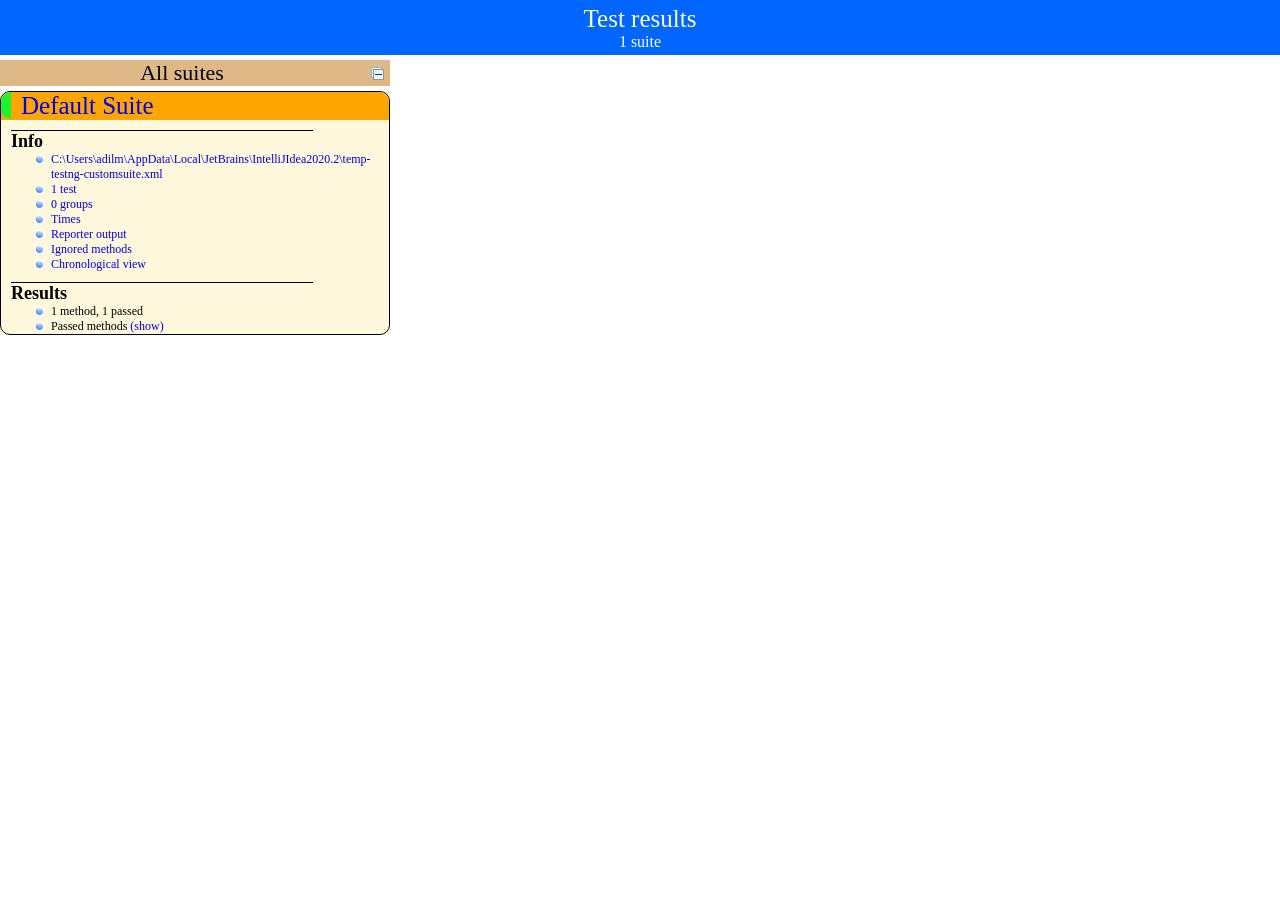
<file: test-output/index.html>
<!DOCTYPE html>

<html>
  <head>
  <meta charset='utf-8'>
  <title>TestNG reports</title>

    <link type="text/css" href="testng-reports.css" rel="stylesheet" />
    <script type="text/javascript" src="jquery-1.7.1.min.js"></script>
    <script type="text/javascript" src="testng-reports.js"></script>
    <script type="text/javascript" src="https://www.google.com/jsapi"></script>
    <script type='text/javascript'>
      google.load('visualization', '1', {packages:['table']});
      google.setOnLoadCallback(drawTable);
      var suiteTableInitFunctions = new Array();
      var suiteTableData = new Array();
    </script>
    <!--
      <script type="text/javascript" src="jquery-ui/js/jquery-ui-1.8.16.custom.min.js"></script>
     -->
  </head>

  <body>
    <div class="top-banner-root">
      <span class="top-banner-title-font">Test results</span>
      <br/>
      <span class="top-banner-font-1">1 suite</span>
    </div> <!-- top-banner-root -->
    <div class="navigator-root">
      <div class="navigator-suite-header">
        <span>All suites</span>
        <a href="#" class="collapse-all-link" title="Collapse/expand all the suites">
          <img class="collapse-all-icon" src="collapseall.gif">
          </img> <!-- collapse-all-icon -->
        </a> <!-- collapse-all-link -->
      </div> <!-- navigator-suite-header -->
      <div class="suite">
        <div class="rounded-window">
          <div class="suite-header light-rounded-window-top">
            <a href="#" class="navigator-link" panel-name="suite-Default_Suite">
              <span class="suite-name border-passed">Default Suite</span>
            </a> <!-- navigator-link -->
          </div> <!-- suite-header light-rounded-window-top -->
          <div class="navigator-suite-content">
            <div class="suite-section-title">
              <span>Info</span>
            </div> <!-- suite-section-title -->
            <div class="suite-section-content">
              <ul>
                <li>
                  <a href="#" class="navigator-link " panel-name="test-xml-Default_Suite">
                    <span>C:\Users\adilm\AppData\Local\JetBrains\IntelliJIdea2020.2\temp-testng-customsuite.xml</span>
                  </a> <!-- navigator-link  -->
                </li>
                <li>
                  <a href="#" class="navigator-link " panel-name="testlist-Default_Suite">
                    <span class="test-stats">1 test</span>
                  </a> <!-- navigator-link  -->
                </li>
                <li>
                  <a href="#" class="navigator-link " panel-name="group-Default_Suite">
                    <span>0 groups</span>
                  </a> <!-- navigator-link  -->
                </li>
                <li>
                  <a href="#" class="navigator-link " panel-name="times-Default_Suite">
                    <span>Times</span>
                  </a> <!-- navigator-link  -->
                </li>
                <li>
                  <a href="#" class="navigator-link " panel-name="reporter-Default_Suite">
                    <span>Reporter output</span>
                  </a> <!-- navigator-link  -->
                </li>
                <li>
                  <a href="#" class="navigator-link " panel-name="ignored-methods-Default_Suite">
                    <span>Ignored methods</span>
                  </a> <!-- navigator-link  -->
                </li>
                <li>
                  <a href="#" class="navigator-link " panel-name="chronological-Default_Suite">
                    <span>Chronological view</span>
                  </a> <!-- navigator-link  -->
                </li>
              </ul>
            </div> <!-- suite-section-content -->
            <div class="result-section">
              <div class="suite-section-title">
                <span>Results</span>
              </div> <!-- suite-section-title -->
              <div class="suite-section-content">
                <ul>
                  <li>
                    <span class="method-stats">1 method,   1 passed</span>
                  </li>
                  <li>
                    <span class="method-list-title passed">Passed methods</span>
                    <span class="show-or-hide-methods passed">
                      <a href="#" panel-name="suite-Default_Suite" class="hide-methods passed suite-Default_Suite"> (hide)</a> <!-- hide-methods passed suite-Default_Suite -->
                      <a href="#" panel-name="suite-Default_Suite" class="show-methods passed suite-Default_Suite"> (show)</a> <!-- show-methods passed suite-Default_Suite -->
                    </span>
                    <div class="method-list-content passed suite-Default_Suite">
                      <span>
                        <img width="3%" src="passed.png"/>
                        <a href="#" class="method navigator-link" panel-name="suite-Default_Suite" title="Code.SearchTest" hash-for-method="basicFilterByTest">basicFilterByTest</a> <!-- method navigator-link -->
                      </span>
                      <br/>
                    </div> <!-- method-list-content passed suite-Default_Suite -->
                  </li>
                </ul>
              </div> <!-- suite-section-content -->
            </div> <!-- result-section -->
          </div> <!-- navigator-suite-content -->
        </div> <!-- rounded-window -->
      </div> <!-- suite -->
    </div> <!-- navigator-root -->
    <div class="wrapper">
      <div class="main-panel-root">
        <div panel-name="suite-Default_Suite" class="panel Default_Suite">
          <div class="suite-Default_Suite-class-passed">
            <div class="main-panel-header rounded-window-top">
              <img src="passed.png"/>
              <span class="class-name">Code.SearchTest</span>
            </div> <!-- main-panel-header rounded-window-top -->
            <div class="main-panel-content rounded-window-bottom">
              <div class="method">
                <div class="method-content">
                  <a name="basicFilterByTest">
                  </a> <!-- basicFilterByTest -->
                  <span class="method-name">basicFilterByTest</span>
                </div> <!-- method-content -->
              </div> <!-- method -->
            </div> <!-- main-panel-content rounded-window-bottom -->
          </div> <!-- suite-Default_Suite-class-passed -->
        </div> <!-- panel Default_Suite -->
        <div panel-name="test-xml-Default_Suite" class="panel">
          <div class="main-panel-header rounded-window-top">
            <span class="header-content">C:\Users\adilm\AppData\Local\JetBrains\IntelliJIdea2020.2\temp-testng-customsuite.xml</span>
          </div> <!-- main-panel-header rounded-window-top -->
          <div class="main-panel-content rounded-window-bottom">
            <pre>
&lt;?xml version=&quot;1.0&quot; encoding=&quot;UTF-8&quot;?&gt;
&lt;!DOCTYPE suite SYSTEM &quot;http://testng.org/testng-1.0.dtd&quot;&gt;
&lt;suite thread-count=&quot;-1&quot; guice-stage=&quot;DEVELOPMENT&quot; name=&quot;Default Suite&quot;&gt;
  &lt;test name=&quot;FluentSelenium&quot;&gt;
    &lt;classes&gt;
      &lt;class name=&quot;Code.SearchTest&quot;&gt;
        &lt;methods&gt;
          &lt;include name=&quot;basicFilterByTest&quot;/&gt;
        &lt;/methods&gt;
      &lt;/class&gt; &lt;!-- Code.SearchTest --&gt;
    &lt;/classes&gt;
  &lt;/test&gt; &lt;!-- FluentSelenium --&gt;
&lt;/suite&gt; &lt;!-- Default Suite --&gt;
            </pre>
          </div> <!-- main-panel-content rounded-window-bottom -->
        </div> <!-- panel -->
        <div panel-name="testlist-Default_Suite" class="panel">
          <div class="main-panel-header rounded-window-top">
            <span class="header-content">Tests for Default Suite</span>
          </div> <!-- main-panel-header rounded-window-top -->
          <div class="main-panel-content rounded-window-bottom">
            <ul>
              <li>
                <span class="test-name">FluentSelenium (1 class)</span>
              </li>
            </ul>
          </div> <!-- main-panel-content rounded-window-bottom -->
        </div> <!-- panel -->
        <div panel-name="group-Default_Suite" class="panel">
          <div class="main-panel-header rounded-window-top">
            <span class="header-content">Groups for Default Suite</span>
          </div> <!-- main-panel-header rounded-window-top -->
          <div class="main-panel-content rounded-window-bottom">
          </div> <!-- main-panel-content rounded-window-bottom -->
        </div> <!-- panel -->
        <div panel-name="times-Default_Suite" class="panel">
          <div class="main-panel-header rounded-window-top">
            <span class="header-content">Times for Default Suite</span>
          </div> <!-- main-panel-header rounded-window-top -->
          <div class="main-panel-content rounded-window-bottom">
            <div class="times-div">
              <script type="text/javascript">
suiteTableInitFunctions.push('tableData_Default_Suite');
function tableData_Default_Suite() {
var data = new google.visualization.DataTable();
data.addColumn('number', 'Number');
data.addColumn('string', 'Method');
data.addColumn('string', 'Class');
data.addColumn('number', 'Time (ms)');
data.addRows(1);
data.setCell(0, 0, 0)
data.setCell(0, 1, 'basicFilterByTest')
data.setCell(0, 2, 'Code.SearchTest')
data.setCell(0, 3, 4574);
window.suiteTableData['Default_Suite']= { tableData: data, tableDiv: 'times-div-Default_Suite'}
return data;
}
              </script>
              <span class="suite-total-time">Total running time: 4 seconds</span>
              <div id="times-div-Default_Suite">
              </div> <!-- times-div-Default_Suite -->
            </div> <!-- times-div -->
          </div> <!-- main-panel-content rounded-window-bottom -->
        </div> <!-- panel -->
        <div panel-name="reporter-Default_Suite" class="panel">
          <div class="main-panel-header rounded-window-top">
            <span class="header-content">Reporter output for Default Suite</span>
          </div> <!-- main-panel-header rounded-window-top -->
          <div class="main-panel-content rounded-window-bottom">
          </div> <!-- main-panel-content rounded-window-bottom -->
        </div> <!-- panel -->
        <div panel-name="ignored-methods-Default_Suite" class="panel">
          <div class="main-panel-header rounded-window-top">
            <span class="header-content">0 ignored methods</span>
          </div> <!-- main-panel-header rounded-window-top -->
          <div class="main-panel-content rounded-window-bottom">
          </div> <!-- main-panel-content rounded-window-bottom -->
        </div> <!-- panel -->
        <div panel-name="chronological-Default_Suite" class="panel">
          <div class="main-panel-header rounded-window-top">
            <span class="header-content">Methods in chronological order</span>
          </div> <!-- main-panel-header rounded-window-top -->
          <div class="main-panel-content rounded-window-bottom">
            <div class="chronological-class">
              <div class="chronological-class-name">Code.SearchTest</div> <!-- chronological-class-name -->
              <div class="configuration-suite before">
                <span class="method-name">startBrowser</span>
                <span class="method-start">0 ms</span>
              </div> <!-- configuration-suite before -->
              <div class="configuration-method before">
                <span class="method-name">goToHome</span>
                <span class="method-start">2199 ms</span>
              </div> <!-- configuration-method before -->
              <div class="test-method">
                <span class="method-name">basicFilterByTest</span>
                <span class="method-start">2279 ms</span>
              </div> <!-- test-method -->
              <div class="configuration-suite after">
                <span class="method-name">closeBrowser</span>
                <span class="method-start">6876 ms</span>
              </div> <!-- configuration-suite after -->
          </div> <!-- main-panel-content rounded-window-bottom -->
        </div> <!-- panel -->
      </div> <!-- main-panel-root -->
    </div> <!-- wrapper -->
  </body>
</html>
</file>
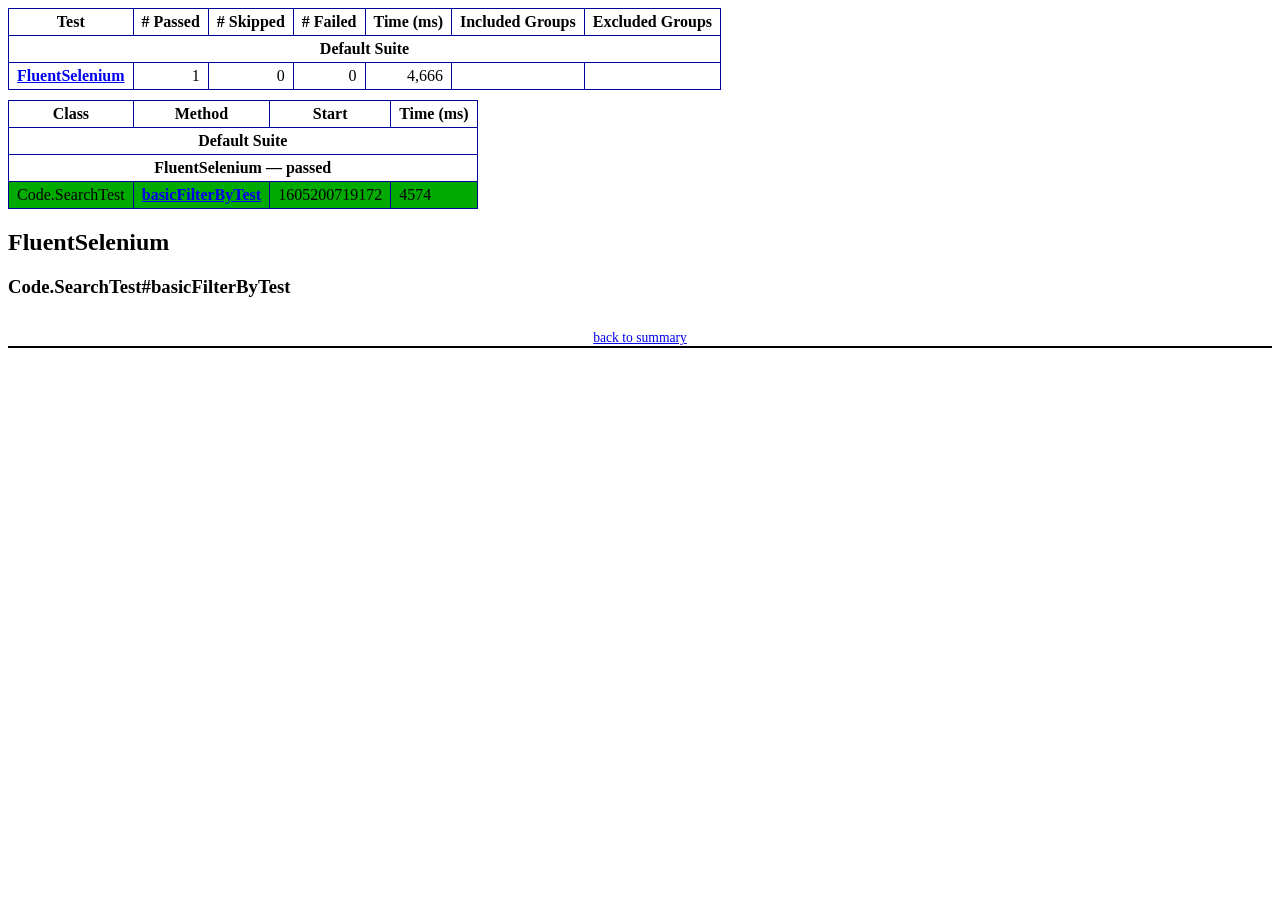
<file: test-output/emailable-report.html>
<!DOCTYPE html PUBLIC "-//W3C//DTD XHTML 1.1//EN" "http://www.w3.org/TR/xhtml11/DTD/xhtml11.dtd">
<html xmlns="http://www.w3.org/1999/xhtml">
<head>
<meta http-equiv="content-type" content="text/html; charset=UTF-8"/>
<title>TestNG Report</title>
<style type="text/css">table {margin-bottom:10px;border-collapse:collapse;empty-cells:show}th,td {border:1px solid #009;padding:.25em .5em}th {vertical-align:bottom}td {vertical-align:top}table a {font-weight:bold}.stripe td {background-color: #E6EBF9}.num {text-align:right}.passedodd td {background-color: #3F3}.passedeven td {background-color: #0A0}.skippedodd td {background-color: #DDD}.skippedeven td {background-color: #CCC}.failedodd td,.attn {background-color: #F33}.failedeven td,.stripe .attn {background-color: #D00}.stacktrace {white-space:pre;font-family:monospace}.totop {font-size:85%;text-align:center;border-bottom:2px solid #000}.invisible {display:none}</style>
</head>
<body>
<table>
<tr><th>Test</th><th># Passed</th><th># Skipped</th><th># Failed</th><th>Time (ms)</th><th>Included Groups</th><th>Excluded Groups</th></tr>
<tr><th colspan="7">Default Suite</th></tr>
<tr><td><a href="#t0">FluentSelenium</a></td><td class="num">1</td><td class="num">0</td><td class="num">0</td><td class="num">4,666</td><td></td><td></td></tr>
</table>
<table id='summary'><thead><tr><th>Class</th><th>Method</th><th>Start</th><th>Time (ms)</th></tr></thead><tbody><tr><th colspan="4">Default Suite</th></tr></tbody><tbody id="t0"><tr><th colspan="4">FluentSelenium &#8212; passed</th></tr><tr class="passedeven"><td rowspan="1">Code.SearchTest</td><td><a href="#m0">basicFilterByTest</a></td><td rowspan="1">1605200719172</td><td rowspan="1">4574</td></tr></tbody>
</table>
<h2>FluentSelenium</h2><h3 id="m0">Code.SearchTest#basicFilterByTest</h3><table class="result"><tr><th class="invisible"/></tr></table><p class="totop"><a href="#summary">back to summary</a></p>
</body>
</html>
</file>
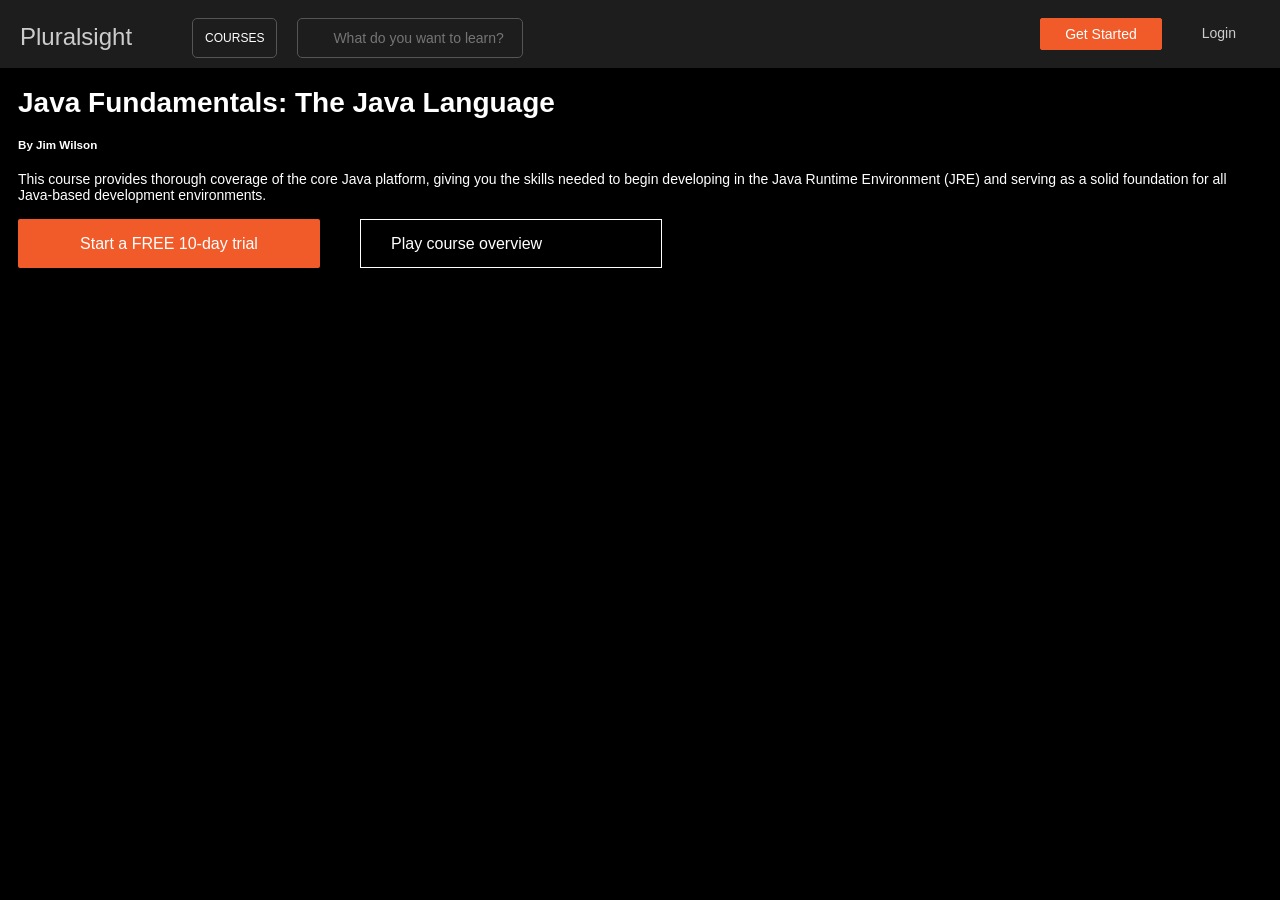
<file: website/CoursePage.html>
<!DOCTYPE html>
<html>

<head>
    <meta charset="utf-8">
    <title></title>
    <link href="sheet.css" rel="stylesheet" type="text/css">
</head>

<body>

<header id="header">

    <div id="sitename"> Pluralsight</div>
    <div id="courses"> Courses</div>
    <div>
        <form action="SearchPage.html">
            <input autocomplete="off" class="header_search--input" name="q" placeholder="What do you want to learn?"
                   tabindex="2" type="text">
        </form>
    </div>
    <div id="login"> Login</div>
    <div id="getStarted"> Get Started</div>


</header>

<div id="course_content">

    <div class="block software-development Beginner has-course-image" id="course-page-hero">
        <div class="main">
            <div class="container">
                <div class="row">
                    <div class="columns">
                        <div class="title section">
                            <h1> Java Fundamentals: The Java Language</h1>
                        </div>
                        <div id="course-page-description">
                            <div class="row">
                                <div class="columns">
                                    <div class="title section">
                                        <h5 class="title--alternate"><span class="course-hero-rating"><i
                                                class="fa fa-star"></i><i class="fa fa-star"></i><i
                                                class="fa fa-star"></i><i class="fa fa-star"></i><i
                                                class="fa fa-star-half-o"></i></span> By
                                            <a href="/authors/jim-wilson">Jim Wilson</a>
                                        </h5>
                                    </div>
                                    <div class="text parbase section">
                                        <div class="text-component">This course provides thorough coverage of the core
                                            Java platform, giving you the skills needed to begin developing in the Java
                                            Runtime Environment (JRE) and serving as a solid foundation for all
                                            Java-based development environments.
                                        </div>
                                    </div>
                                </div>
                            </div>
                        </div>

                        <br/>
                        <div class="ps-button section">
                            <a class="button button--primary"
                               data-aa-title="course-hero-cta"
                               data-product-sku="IND-M-PLUS-FT"
                               href="https://billing.pluralsight.com/individual/checkout/account-details?requestId=8a3004f1-38ad-4768-b831-4464682d0daf&amp;priceOptionId=0023fb4e-4432-4d90-9202-7f9b0de37214&amp;legacyTrackingId=IND-M-PLUS-FT&amp;wid=7010a000001x7Me"
                               id="free_trial"
                               target="_blank" title="Start free trial now">Start a FREE 10-day
                                trial</a>
                        </div>

                        <div class="ps-button section" id="course_overview">
                            <a class="button button--secondary button-overview_vid button--play"
                               data-aa-title="course-hero-cta-video"
                               href="https://app.pluralsight.com/player?name=java-fundamentals-core-platform-m0&amp;mode=live&amp;clip=0&amp;course=java-fundamentals-core-platform"
                               target="_blank">Play course overview</a>
                        </div>
                    </div>
                </div>
            </div>
        </div>
    </div>

</div>

</body>

</html>
</file>
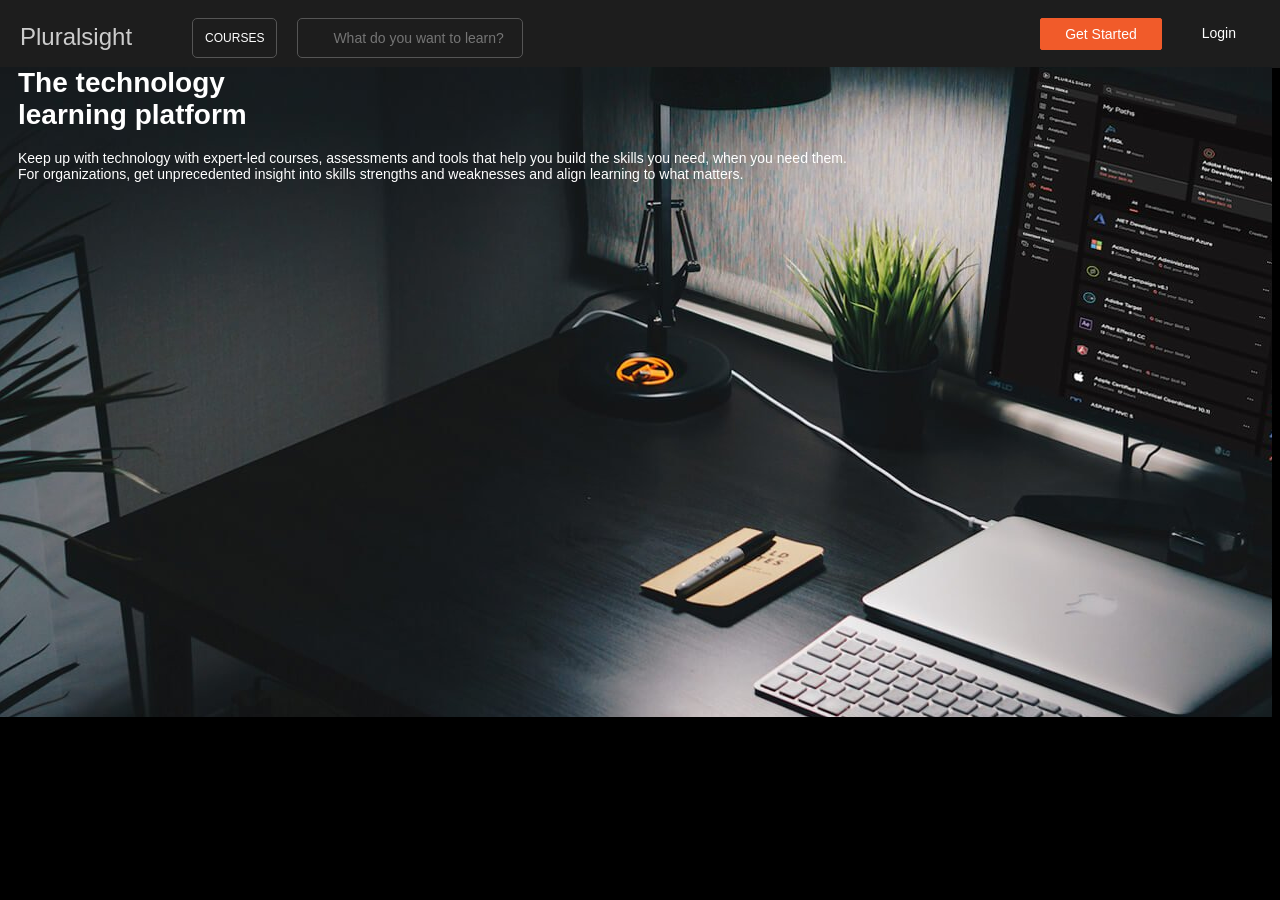
<file: website/HomePage.html>
<!DOCTYPE html>
<html>

<head>
    <meta charset="utf-8">
    <link href="sheet.css" rel="stylesheet" type="text/css">
    <title></title>

</head>

<!-- Terrible and ugly HTML - but it does the Job! -->

<body>

<header id="header">

    <div id="sitename"> Pluralsight</div>
    <div id="courses"> Courses</div>
    <div>
        <form action="SearchPage.html">
            <input autocomplete="off" class="header_search--input" name="q" placeholder="What do you want to learn?"
                   tabindex="2" type="text">
        </form>
    </div>
    <div class="home_login" id="login"><a href="LoginPage.html"> Login </a></div>
    <div id="getStarted"> Get Started</div>


</header>

<div id="content">

    <div>
        <h1> The technology <br/> learning platform</h1>
        <p>Keep up with technology with expert-led courses, assessments and tools that help you build the skills you
            need, when you need them. <br/>For organizations, get unprecedented insight into skills strengths and
            weaknesses and align learning to what matters. </p>
    </div>

</div>
</body>

</html>
</file>
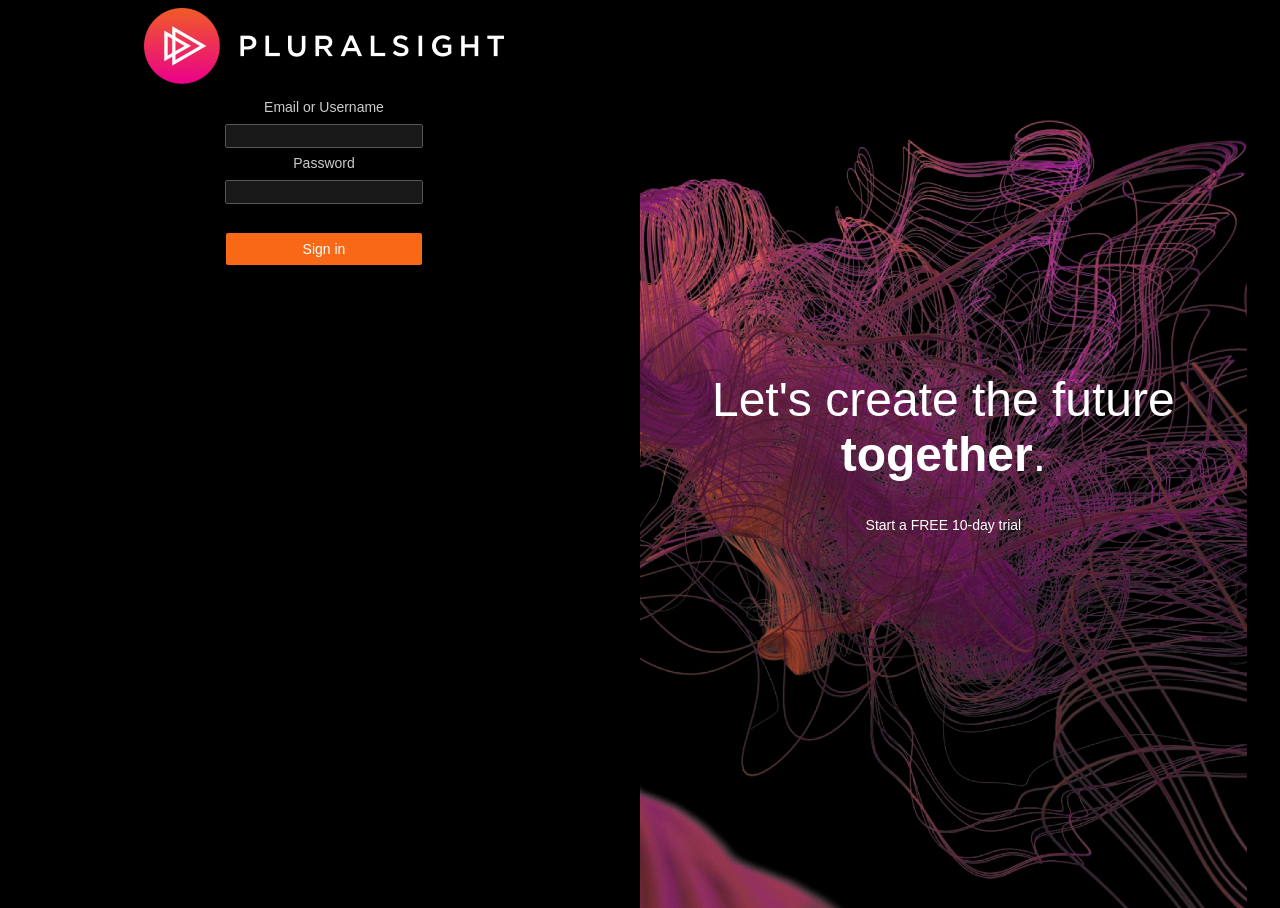
<file: website/LoginPage.html>
<!DOCTYPE html>
<html>

<head>
    <meta charset="utf-8">
    <link href="sheet.css" rel="stylesheet" type="text/css">
    <title></title>

    <script src="https://ajax.googleapis.com/ajax/libs/jquery/2.1.4/jquery.min.js"></script>

    <script>

        $(document).ready(function () {
            $("#login_on_login_page").click(function () {
                $("#sign_in_fail").toggleClass("hide_me");
            });

            console.log("ready!");
        });
    </script>

</head>

<body>

<div class="hide_me" id="sign_in_fail">
    <p> Invalid user name or password </p>
</div>
<div id="login_left">

    <div class="wrapper">
        <div class="logo">
            <img alt="Pluralsight" src="login-logo.png">
        </div>
        <form action="/id/" id="signInForm" method="post">
            <input id="RedirectUrl" name="RedirectUrl" type="hidden" value="/id/dashboard">
            <div>
                <label class="psds-text-input__label" for="Username">Email or Username</label>
                <br/>
                <input autocapitalize="none" autocorrect="off"
                       class="psds-text-input__field psds-text-input__field--appearance-subtle" data-val="true"
                       data-val-required="The Email or Username field is required."
                       id="Username" name="Username" type="text" value="">
            </div>
            <div>
                <label class="psds-text-input__label" for="Password">Password</label>
                <br/>
                <input class="psds-text-input__field psds-text-input__field--appearance-subtle" data-val="true"
                       data-val-required="The Password field is required." id="Password" name="Password"
                       type="password">
            </div>
            <input id="ShowCaptcha" name="ShowCaptcha" type="hidden" value="False">
            <input id="ReCaptchaSiteKey" name="ReCaptchaSiteKey" type="hidden"
                   value="6LeVIgoTAAAAAIhx_TOwDWIXecbvzcWyjQDbXsaV">

            <br/>
            <span class="psds-button psds-button--size-medium" id="login_on_login_page">
                    Sign in
                </span>
        </form>


    </div>

</div>

<div id="login_right">

    <div class="banner">
        <div class="marketing-banner">
            <div class="marketing-banner-text">Let's create the future <strong>together</strong>.</div>
            <a class="psds-button psds-button--size-medium psds-button--appearance-stroke"
               href="https://www.pluralsight.com/pricing"
               id="free_trial_on_login">
                <span class="psds-button__text">Start a FREE 10-day trial</span>
            </a>
        </div>
    </div>

</div>
</body>

</html>
</file>
<file: test-output/testng-reports.css>
body {
    margin: 0px 0px 5px 5px;
}

ul {
    margin: 0px;
}

li {
    list-style-type: none;
}

a {
    text-decoration: none;
}

a:hover {
    text-decoration: underline;
}

.navigator-selected {
    background: #ffa500;
}

.wrapper {
    position: absolute;
    top: 60px;
    bottom: 0;
    left: 400px;
    right: 0;
    overflow: auto;
}

.navigator-root {
    position: absolute;
    top: 60px;
    bottom: 0;
    left: 0;
    width: 400px;
    overflow-y: auto;
}

.suite {
    margin: 0px 10px 10px 0px;
    background-color: #fff8dc;
}

.suite-name {
    padding-left: 10px;
    font-size: 25px;
    font-family: Times;
}

.main-panel-header {
    padding: 5px;
    background-color: #9FB4D9; //afeeee;
    font-family: monospace;
    font-size: 18px;
}

.main-panel-content {
    padding: 5px;
    margin-bottom: 10px;
    background-color: #DEE8FC; //d0ffff;
}

.rounded-window {
    border-radius: 10px;
    border-style: solid;
    border-width: 1px;
}

.rounded-window-top {
    border-top-right-radius: 10px 10px;
    border-top-left-radius: 10px 10px;
    border-style: solid;
    border-width: 1px;
    overflow: auto;
}

.light-rounded-window-top {
    border-top-right-radius: 10px 10px;
    border-top-left-radius: 10px 10px;
}

.rounded-window-bottom {
    border-style: solid;
    border-width: 0px 1px 1px 1px;
    border-bottom-right-radius: 10px 10px;
    border-bottom-left-radius: 10px 10px;
    overflow: auto;
}

.method-name {
    font-size: 12px;
    font-family: monospace;
}

.method-content {
    border-style: solid;
    border-width: 0px 0px 1px 0px;
    margin-bottom: 10;
    padding-bottom: 5px;
    width: 80%;
}

.parameters {
    font-size: 14px;
    font-family: monospace;
}

.stack-trace {
    white-space: pre;
    font-family: monospace;
    font-size: 12px;
    font-weight: bold;
    margin-top: 0px;
    margin-left: 20px;
}

.testng-xml {
    font-family: monospace;
}

.method-list-content {
    margin-left: 10px;
}

.navigator-suite-content {
    margin-left: 10px;
    font: 12px 'Lucida Grande';
}

.suite-section-title {
    margin-top: 10px;
    width: 80%;
    border-style: solid;
    border-width: 1px 0px 0px 0px;
    font-family: Times;
    font-size: 18px;
    font-weight: bold;
}

.suite-section-content {
    list-style-image: url(bullet_point.png);
}

.top-banner-root {
    position: absolute;
    top: 0;
    height: 45px;
    left: 0;
    right: 0;
    padding: 5px;
    margin: 0px 0px 5px 0px;
    background-color: #0066ff;
    font-family: Times;
    color: #fff;
    text-align: center;
}

.top-banner-title-font {
    font-size: 25px;
}

.test-name {
    font-family: 'Lucida Grande';
    font-size: 16px;
}

.suite-icon {
    padding: 5px;
    float: right;
    height: 20;
}

.test-group {
    font: 20px 'Lucida Grande';
    margin: 5px 5px 10px 5px;
    border-width: 0px 0px 1px 0px;
    border-style: solid;
    padding: 5px;
}

.test-group-name {
    font-weight: bold;
}

.method-in-group {
    font-size: 16px;
    margin-left: 80px;
}

table.google-visualization-table-table {
    width: 100%;
}

.reporter-method-name {
    font-size: 14px;
    font-family: monospace;
}

.reporter-method-output-div {
    padding: 5px;
    margin: 0px 0px 5px 20px;
    font-size: 12px;
    font-family: monospace;
    border-width: 0px 0px 0px 1px;
    border-style: solid;
}

.ignored-class-div {
    font-size: 14px;
    font-family: monospace;
}

.ignored-methods-div {
    padding: 5px;
    margin: 0px 0px 5px 20px;
    font-size: 12px;
    font-family: monospace;
    border-width: 0px 0px 0px 1px;
    border-style: solid;
}

.border-failed {
    border-top-left-radius: 10px 10px;
    border-bottom-left-radius: 10px 10px;
    border-style: solid;
    border-width: 0px 0px 0px 10px;
    border-color: #f00;
}

.border-skipped {
    border-top-left-radius: 10px 10px;
    border-bottom-left-radius: 10px 10px;
    border-style: solid;
    border-width: 0px 0px 0px 10px;
    border-color: #edc600;
}

.border-passed {
    border-top-left-radius: 10px 10px;
    border-bottom-left-radius: 10px 10px;
    border-style: solid;
    border-width: 0px 0px 0px 10px;
    border-color: #19f52d;
}

.times-div {
    text-align: center;
    padding: 5px;
}

.suite-total-time {
    font: 16px 'Lucida Grande';
}

.configuration-suite {
    margin-left: 20px;
}

.configuration-test {
    margin-left: 40px;
}

.configuration-class {
    margin-left: 60px;
}

.configuration-method {
    margin-left: 80px;
}

.test-method {
    margin-left: 100px;
}

.chronological-class {
    background-color: #0ccff;
    border-style: solid;
    border-width: 0px 0px 1px 1px;
}

.method-start {
    float: right;
}

.chronological-class-name {
    padding: 0px 0px 0px 5px;
    color: #008;
}

.after, .before, .test-method {
    font-family: monospace;
    font-size: 14px;
}

.navigator-suite-header {
    font-size: 22px;
    margin: 0px 10px 5px 0px;
    background-color: #deb887;
    text-align: center;
}

.collapse-all-icon {
    padding: 5px;
    float: right;
}
</file>
<file: website/sheet.css>
body {
    font-family: "Gotham SSm A", "Gotham SSm B", sans-serif;
    font-size: .875em;
    background: black;
}

#header {
    background: rgba(33, 33, 33, 0.9);
    height: 50px;
    color: #ccc;
    margin: -20px -8px;
    padding: 30px 20px 0px 20px;
}

#header div {
    display: inline;
    float: left;

}

#sitename {
    font-size: 24px;
    margin-right: 60px;
    margin-top: 5px;
}

#courses {
    color: #fff;
    text-transform: uppercase;
    border-radius: 5px;
    border: 1px solid #555;
    display: block;
    font-weight: 300;
    line-height: 24px;
    letter-spacing: 0;
    padding: .5845em 1em;
    font-size: 12px;
    text-align: center;
    text-decoration: none;
    transition: opacity .3s ease;
    outline: 0;
    margin-right: 20px;
}

.header_search--input {
    background-color: transparent;
    background-size: 32px 32px;
    background-repeat: no-repeat;
    background-position: 3px 7px;
    border: solid 1px #555;
    color: #fff;
    font-family: inherit;
    font-size: 14px;
    font-style: normal;
    font-weight: 300;
    padding: .5845em 1em .5845em 2.5em;
    margin: 0;
    position: relative;
    width: 100%;
    height: 40px;
    border-radius: 5px;
    box-sizing: border-box;
    background-clip: padding-box;
    appearance: none;
    transition: all .3s ease;
}

#getStarted {

    background: #f15b2a;
    border: solid 1px #f15b2a;
    color: #fff;
    cursor: pointer;
    display: inline-block;
    font-size: 14px;
    font-weight: 500;
    line-height: 30px;
    margin-left: 16px;
    padding: 0 24px;
    position: relative;
    text-align: center;
    text-decoration: none;
    white-space: nowrap;
    appearance: none;
    transition: background 300ms ease-out;
    border-radius: 2px;
    box-sizing: border-box;
    transition: transform 100ms ease-in-out !important;
    float: right !important;
}

#login {
    cursor: pointer;
    display: inline-block;
    font-size: 14px;
    font-weight: 500;
    line-height: 30px;
    margin-left: 16px;
    padding: 0 24px;
    position: relative;
    text-align: center;
    text-decoration: none;
    white-space: nowrap;
    appearance: none;
    transition: background 300ms ease-out;
    border-radius: 2px;
    box-sizing: border-box;
    transition: transform 100ms ease-in-out !important;
    float: right !important;
}

#content {
    background-image: url(b2c-hero2.jpg);
    background-position: center center;
    height: 650px;
    margin-left: -10px;
}

#content {
    color: white;
}

#content h1, #content p {
    margin-left: 20px;
}

#search_content {
    background: black;
    margin-left: -10px;
}

#Filters {
    width: 260px;
    border-right: 15px solid #000;
    height: 100%;
    padding: 0;
    vertical-align: top;
    position: relative;
    background: #222;
    padding: 5px 0px 10px 30px;
    margin: 50px 20px;
    color: #f2f2f2;
    float: left;
    margin-left: -490px;
}

#search_content li {
    list-style-type: none;
}

#search_content li a, .search-result__title a {
    text-decoration: none;
    color: white;
}

#courses_tabs {
    width: 600px;
    float: left;
    margin: 45px 20px 40px -10px;
    background: #222;
    padding-left: 20px;
    padding-bottom: 15px;
}

.tab-title {
    display: inline;
    list-style-type: none;
    padding-right: 20px;
    float: left;
}

.search-result__info {
    color: white;
}

#course_content {
    margin: -10px -10px;
}

#course-page-hero {
    color: white;
    height: 800px;
    padding: 20px;
}

#free_trial {
    font-weight: 400;
    font-size: 16px;
    line-height: 1.1;
    min-width: 240px;
    padding: 15px 30px;
    border: 1px solid transparent;
    white-space: normal;
    border-radius: 2px;
    color: #fff;
    background-color: #f15b2a;
    position: relative;
    text-align: center;
    text-decoration: none;
    display: inline-block;
    transition: background-color 300ms ease-out;
    margin: 0 0 20px;

    float: left;
    margin-right: 40px;
}

#course_overview {
    border: 1px solid white;
    color: white;
    font-size: 16px;
    line-height: 1.1;
    min-width: 240px;
    padding: 15px 30px;
    width: 240px;
    float: left;
}

a {
    text-decoration: none;
    color: white;
}

#login_left {
    float: left;
    width: 50%;
    justify-content: center;
    align-items: center;
    text-align: center;
    height: 100vh;
    line-height: 28px;

}

.psds-text-input__label {
    color: #ccc;
    font-size: 14px;
    line-height: 16px;
    font-weight: 500;
    padding-bottom: 8px;
}

.psds-text-input__field {
    color: #ccc;
    background: #181818;
    border: 1px solid #555;
    height: 20px;
    min-width: 192px;
    border-radius: 2px;
}

#login_on_login_page {
    width: 180px;
    background: #ff7b39;
    font-size: 14px;
    line-height: 24px;
    padding: 4px 16px;
    position: relative;
    display: inline-flex;
    justify-content: center;
    align-items: stretch;
    padding: 12px 8px;
    border: 0;
    border-radius: 2px;
    font-size: 14px;
    line-height: 8px;
    font-weight: 500;
    text-align: center;
    color: #fff;
    background: #f96816;
    cursor: pointer;
    white-space: nowrap;
    text-decoration: none;
}

#login_right {
    float: left;
    width: 48%;
}

.banner {

    display: flex;
    justify-content: center;
    align-items: center;
    text-align: center;
    height: 100vh;
    background-image: url(login-bg.jpg);
    background-position: 50%;
    background-size: cover;

}

.marketing-banner-text {
    width: 100%;
    color: #fff;
    font-size: 48px;
    margin-bottom: 24px;
}

#free_trial_on_login {
    position: relative;
    display: inline-flex;
    justify-content: center;
    align-items: stretch;
    padding: 12px 16px;
    border-radius: 2px;
    font-size: 14px;
    line-height: 14px;
    font-weight: 500;
    text-align: center;
    color: #fff;
    cursor: pointer;
    white-space: nowrap;
    text-decoration: none;
    border: 1px solid white
    transition: all .3s;
}

#sign_in_fail p {
    background-color: #de3636;
    padding: 8px 10px;
    color: white;
    border-radius: 2px;
    justify-content: center;
    align-items: center;
    text-align: center;
}

.hide_me {
    display: none;
}
</file>
